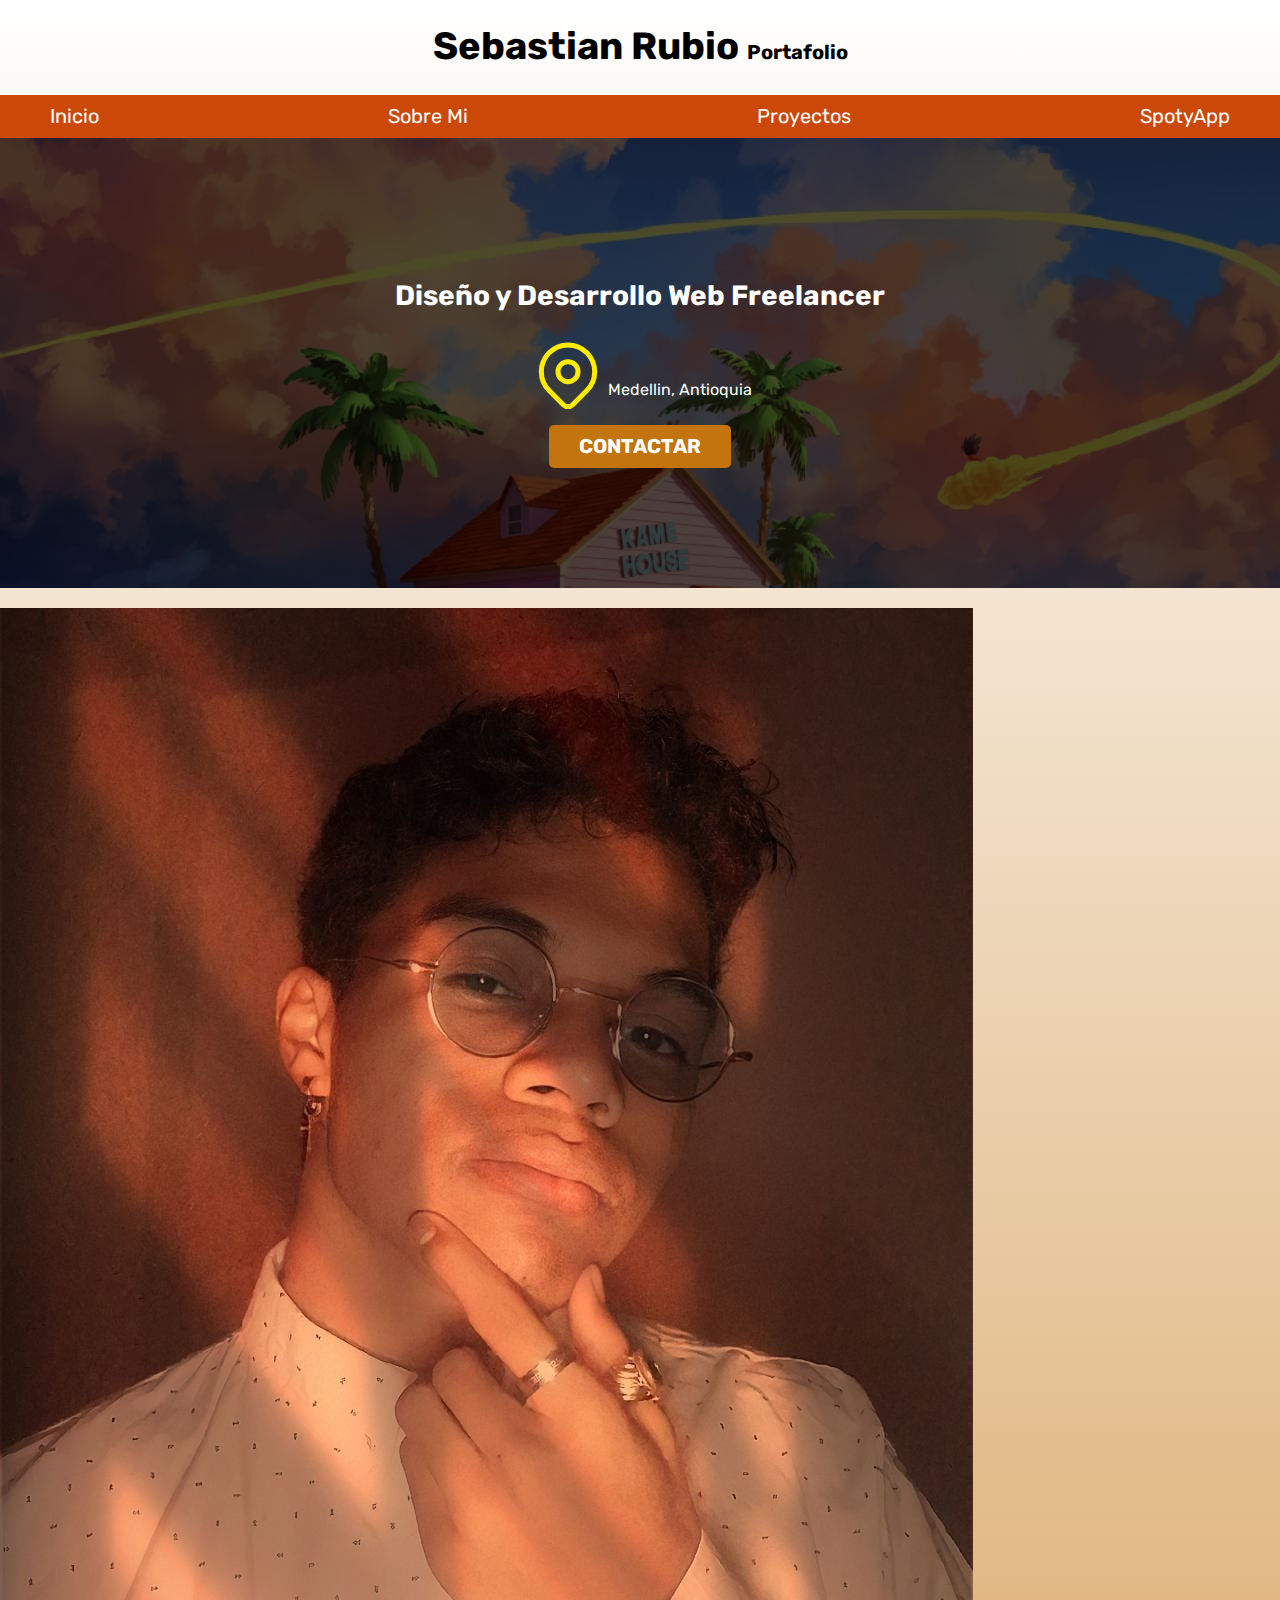
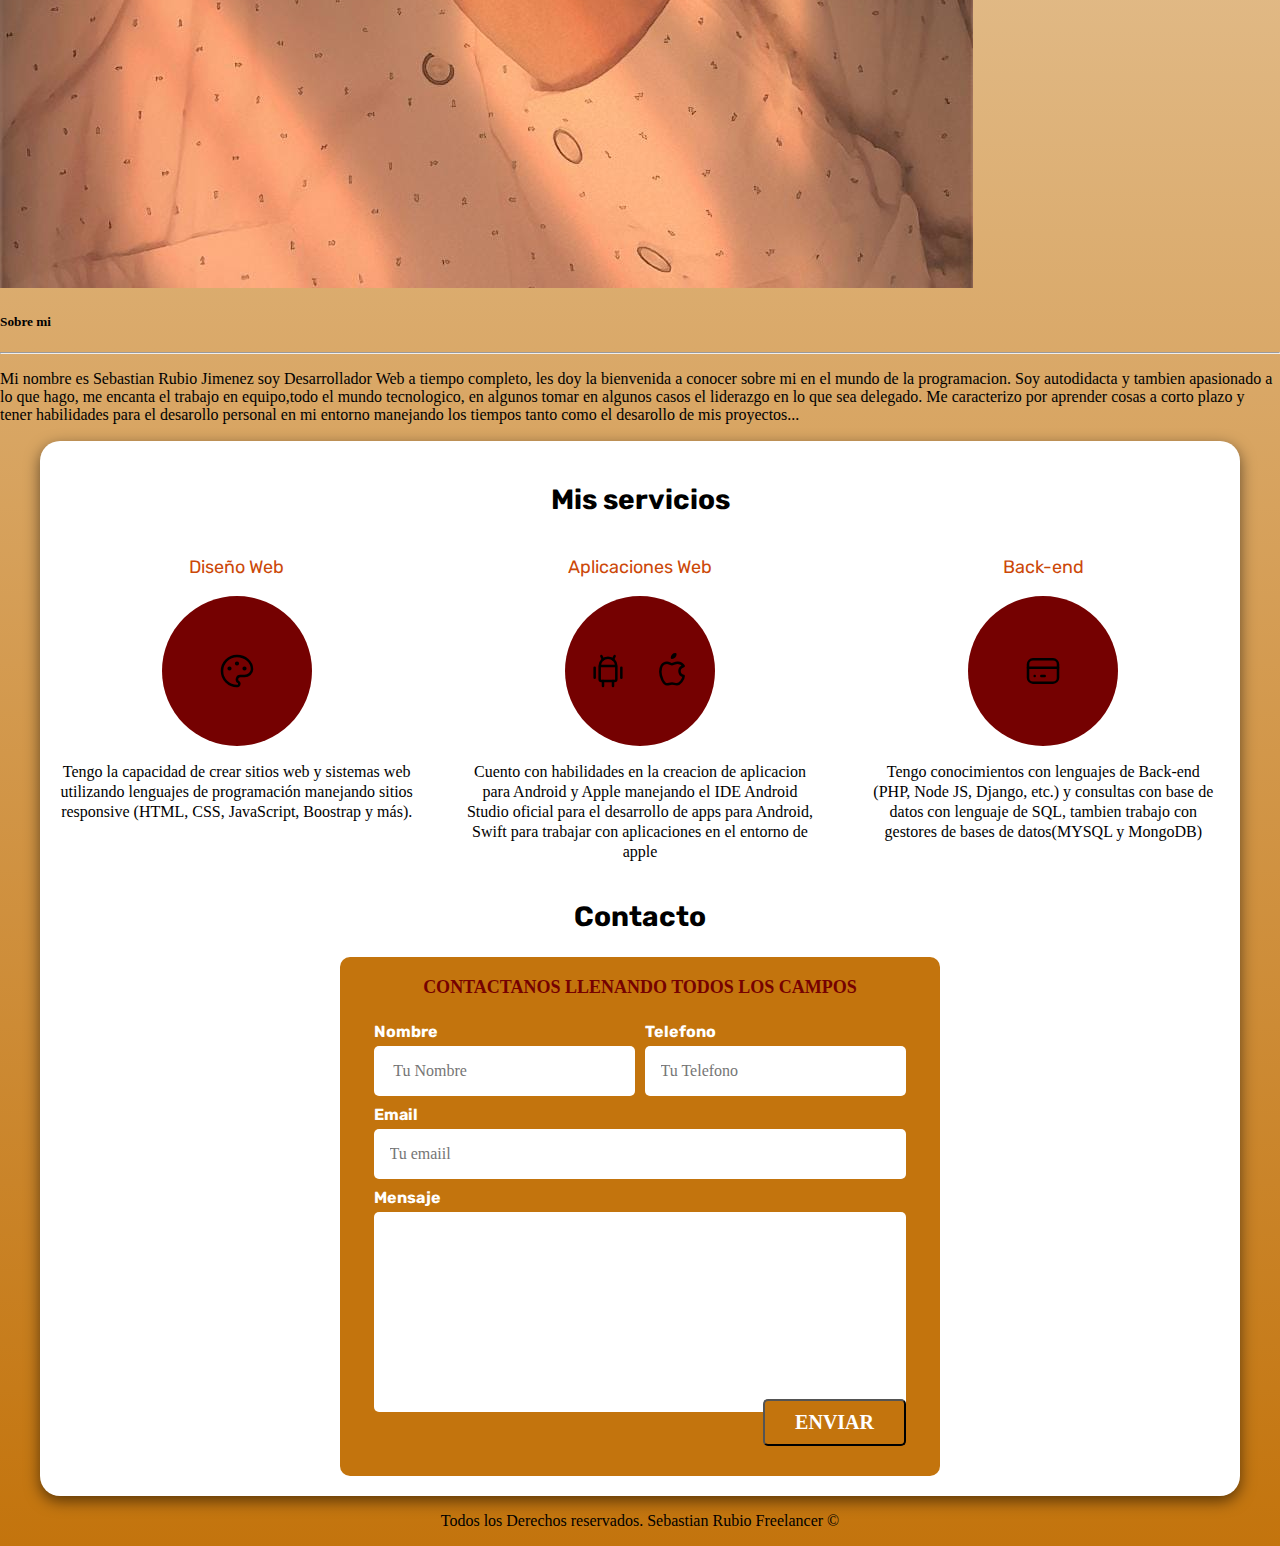
<file: index.html>
<!DOCTYPE html>
<html lang="en">

<head>
    <meta charset="UTF-8">
    <meta http-equiv="X-UA-Compatible" content="IE=edge">
    <meta name="viewport" content="width=device-width, initial-scale=1.0">
    <title>Portafolio</title>
    <link href="https://cdn.jsdelivr.net/npm/bootstrap@5.0.1/dist/css/bootstrap.min.css" rel="stylesheet" integrity="sha384-+0n0xVW2eSR5OomGNYDnhzAbDsOXxcvSN1TPprVMTNDbiYZCxYbOOl7+AMvyTG2x" crossorigin="anonymous">
    <link rel="preload" href="css/normalize.css" as="style">
    <link rel="stylesheet" href="css/normalize.css">
    <link rel="preload" href="css/estilos.css" as="style">
    <link rel="stylesheet" href="css/estilos.css">
    <link rel="preconnect" href="https://fonts.gstatic.com">
    <link href="https://fonts.googleapis.com/css2?family=Rubik:wght@500&display=swap" rel="stylesheet">
</head>

<body>

    <header>
        <h1 class="titulo">Sebastian Rubio <span>Portafolio</span> </h1>
    </header>

   

    <div class="nav-bg">
        <nav class="navegacion-principal contenedor">
            <a href="#">Inicio</a>
            <a href="#comentarios">Sobre Mi</a>
            <a href="proyectos.html">Proyectos</a>
            <a href="musica.html">SpotyApp</a>
        </nav>
    </div>


    <section class="Hero">

        <div class="contenido-Hero">
            <h2>Diseño y Desarrollo Web <span>Freelancer </span> </h2>

            <div class="ubicacion">

                <svg xmlns="http://www.w3.org/2000/svg" class="icon icon-tabler icon-tabler-map-pin" width="80"
                    height="80" viewBox="0 0 24 24" stroke-width="1.5" stroke="#ffec00" fill="none"
                    stroke-linecap="round" stroke-linejoin="round">
                    <path stroke="none" d="M0 0h24v24H0z" fill="none" />
                    <circle cx="12" cy="11" r="3" />
                    <path d="M17.657 16.657l-4.243 4.243a2 2 0 0 1 -2.827 0l-4.244 -4.243a8 8 0 1 1 11.314 0z" />
                </svg>
                </svg>

                <p>Medellin, Antioquia</p>

            </div>
            <a class="boton" href="#contacto">Contactar</a>
        </div>
        </div>
        <!--.contenido-hero-->
    </section>
    <section id="comentarios" class="py-5 bg-warning text-dark">
        <div class="container">
            <div class="row">
                <div class="col-12 col-md-6 col-lg-4 col-xl-3 mb-md-0">
                    <img src="img/img1.jpeg" class="img-fluid rounded" alt="perfil">
                </div>
                <div class="col-12 col-md-6 col-lg-8 col-xl-9">
                    <h5 class="h2">Sobre mi</h5>

                    <hr>
                    <p> Mi nombre es <span class="text-white">Sebastian Rubio Jimenez</span>
                        soy Desarrollador Web a tiempo completo, les doy la bienvenida a conocer sobre
                         mi en el mundo de la programacion. Soy autodidacta y tambien apasionado
                        a lo que hago, me encanta el trabajo en equipo,todo el mundo tecnologico, en algunos tomar en algunos casos el liderazgo 
                        en lo que sea delegado. Me caracterizo por aprender cosas a corto plazo y tener habilidades
                        para el desarollo personal en mi entorno manejando los tiempos tanto como el desarollo de mis 
                        proyectos...
                    </p>

                </div>
            </div>
        </div>


    </section>

    <main class="contenedor sombra">


        <h2>Mis servicios</h2>
        <div class="servicios">



            <section class="servicio">
                <h3>Diseño Web</h3>

                <div class="iconos">
                    <svg xmlns="http://www.w3.org/2000/svg" class="icon icon-tabler icon-tabler-palette" width="40"
                        height="40" viewBox="0 0 24 24" stroke-width="1.5" stroke="#000000" fill="none"
                        stroke-linecap="round" stroke-linejoin="round">
                        <path stroke="none" d="M0 0h24v24H0z" fill="none" />
                        <path
                            d="M12 21a9 9 0 1 1 0 -18a9 8 0 0 1 9 8a4.5 4 0 0 1 -4.5 4h-2.5a2 2 0 0 0 -1 3.75a1.3 1.3 0 0 1 -1 2.25" />
                        <circle cx="7.5" cy="10.5" r=".5" fill="currentColor" />
                        <circle cx="12" cy="7.5" r=".5" fill="currentColor" />
                        <circle cx="16.5" cy="10.5" r=".5" fill="currentColor" />
                    </svg>
                </div>
                <p> Tengo la capacidad de crear sitios web y sistemas web utilizando lenguajes de programación manejando sitios responsive (HTML, CSS, JavaScript, Boostrap y más).
                </p>
            </section>

            <section class="servicio">
                <h3>Aplicaciones Web</h3>
                <div class="iconos">
                    <svg xmlns="http://www.w3.org/2000/svg" class="icon icon-tabler icon-tabler-brand-android"
                        width="40" height="40" viewBox="0 0 24 24" stroke-width="1.5" stroke="#000000" fill="none"
                        stroke-linecap="round" stroke-linejoin="round">
                        <path stroke="none" d="M0 0h24v24H0z" fill="none" />
                        <line x1="4" y1="10" x2="4" y2="16" />
                        <line x1="20" y1="10" x2="20" y2="16" />
                        <path d="M7 9h10v8a1 1 0 0 1 -1 1h-8a1 1 0 0 1 -1 -1v-8a5 5 0 0 1 10 0" />
                        <line x1="8" y1="3" x2="9" y2="5" />
                        <line x1="16" y1="3" x2="15" y2="5" />
                        <line x1="9" y1="18" x2="9" y2="21" />
                        <line x1="15" y1="18" x2="15" y2="21" />
                    </svg>


                    <svg xmlns="http://www.w3.org/2000/svg" class="icon icon-tabler icon-tabler-brand-apple" width="40"
                        height="40" viewBox="0 0 24 24" stroke-width="1.5" stroke="#000000" fill="none"
                        stroke-linecap="round" stroke-linejoin="round">
                        <path stroke="none" d="M0 0h24v24H0z" fill="none" />
                        <path
                            d="M9 7c-3 0 -4 3 -4 5.5c0 3 2 7.5 4 7.5c1.088 -.046 1.679 -.5 3 -.5c1.312 0 1.5 .5 3 .5s4 -3 4 -5c-.028 -.01 -2.472 -.403 -2.5 -3c-.019 -2.17 2.416 -2.954 2.5 -3c-1.023 -1.492 -2.951 -1.963 -3.5 -2c-1.433 -.111 -2.83 1 -3.5 1c-.68 0 -1.9 -1 -3 -1z" />
                        <path d="M12 4a2 2 0 0 0 2 -2a2 2 0 0 0 -2 2" />
                    </svg>
                </div>
                <p>Cuento con habilidades en la creacion de aplicacion para Android y Apple
                    manejando  el IDE Android Studio oficial para el desarrollo de apps para Android, Swift para trabajar con aplicaciones en el entorno de apple
                </p>

            </section>

            <section class="servicio">
                <h3>Back-end</h3>
                <div class="iconos">
                    <svg xmlns="http://www.w3.org/2000/svg" class="icon icon-tabler icon-tabler-credit-card" width="40"
                        height="40" viewBox="0 0 24 24" stroke-width="1.5" stroke="#000000" fill="none"
                        stroke-linecap="round" stroke-linejoin="round">
                        <path stroke="none" d="M0 0h24v24H0z" fill="none" />
                        <rect x="3" y="5" width="18" height="14" rx="3" />
                        <line x1="3" y1="10" x2="21" y2="10" />
                        <line x1="7" y1="15" x2="7.01" y2="15" />
                        <line x1="11" y1="15" x2="13" y2="15" />
                    </svg>
                </div>
                <p>Tengo conocimientos con lenguajes de Back-end (PHP, Node JS, Django, etc.) y consultas con base de datos
                    con lenguaje de SQL, tambien trabajo con gestores de bases de datos(MYSQL y MongoDB) 
                </p>
            </section>

        </div>


        <section id="contacto" class="servicio">
            <h2 class="mt-5">Contacto</h2>
            <form action="" class="formulario">
                <fieldset>
                    <legend>Contactanos llenando todos los campos</legend>


                    <div class="contenedor-campos">
                        <div class="campo">
                            <label for="">Nombre</label>
                            <input class="input-text" type="text" placeholder=" Tu Nombre">

                        </div>

                        <div class="campo">
                            <label for="">Telefono</label>
                            <input class="input-text" type="tel" name="" id="" placeholder="Tu Telefono">

                        </div>

                        <div class="campo">
                            <label for="">Email</label>
                            <input class="input-text" type="email" name="" id="" placeholder="Tu emaiil">

                        </div>

                        <div class="campo">
                            <label for="">Mensaje</label>
                            <textarea class="input-text" name="" id="" cols="30" rows="10"></textarea>
                        </div>

                    </div>
                    <div class="alinear-derecha flex">
                        <input  class="boton w-100" type="submit" value="Enviar">
                    </div><!--.contenedor-campos-->


                </fieldset>

            </form>
        </section>
    </main>

    <footer class="footer">
        <p> Todos los Derechos reservados. Sebastian Rubio Freelancer &copy;</p>
    </footer>
    <script src="https://cdn.jsdelivr.net/npm/bootstrap@5.0.1/dist/js/bootstrap.bundle.min.js" integrity="sha384-gtEjrD/SeCtmISkJkNUaaKMoLD0//ElJ19smozuHV6z3Iehds+3Ulb9Bn9Plx0x4" crossorigin="anonymous"></script>

</body>

</html>
</file>
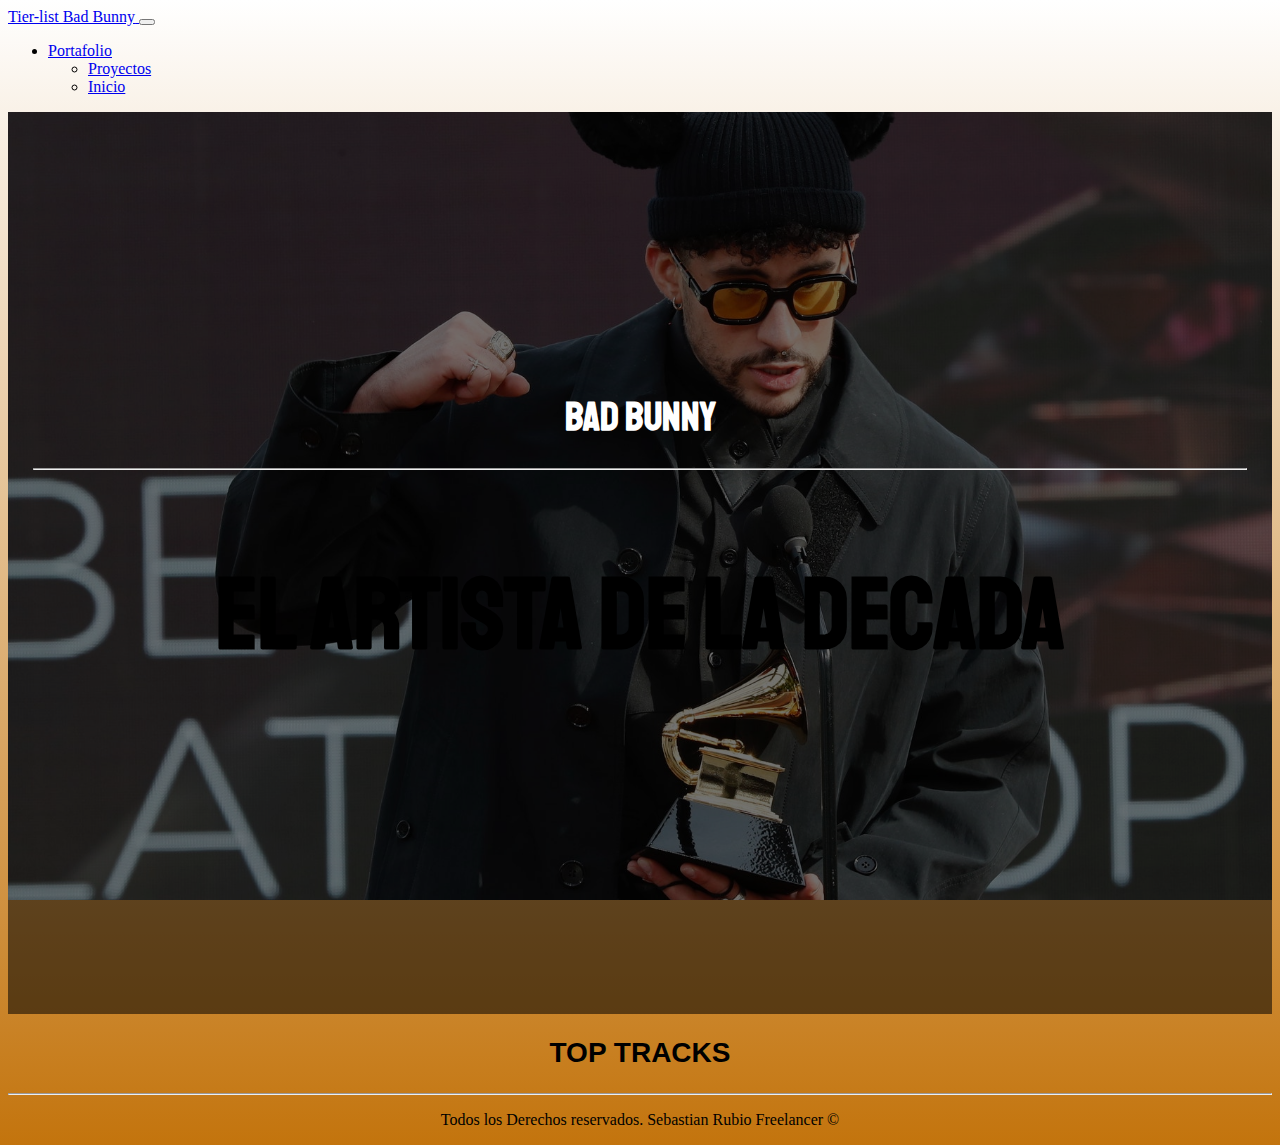
<file: musica.html>
<!DOCTYPE html>
<html lang="en">
  <head>
    <meta charset="UTF-8" />
    <meta http-equiv="X-UA-Compatible" content="IE=edge" />
    <meta name="viewport" content="width=device-width, initial-scale=1.0" />
    <title>Spotyapp</title>
    <link rel="stylesheet" href="css/estilos.css" />
    <link
      href="https://cdn.jsdelivr.net/npm/bootstrap@5.0.1/dist/css/bootstrap.min.css"
      rel="stylesheet"
      integrity="sha384-+0n0xVW2eSR5OomGNYDnhzAbDsOXxcvSN1TPprVMTNDbiYZCxYbOOl7+AMvyTG2x"
      crossorigin="anonymous"
    />
    <link rel="preconnect" href="https://fonts.gstatic.com" />
    <link
      href="https://fonts.googleapis.com/css2?family=Staatliches&display=swap"
      rel="stylesheet"
    />
  </head>
  <body>
    <nav
      id="navbar-example3"
      class="navbar navbar-expand-lg fixed-top navbar-dark bg-dark"
    >
      <div class="container">
        <a href="index.php" class="navbar-brand">
          <span class="align-middle">Tier-list Bad Bunny</span>
        </a>
        <button
          class="navbar-toggler"
          type="button"
          data-bs-toggle="collapse"
          data-bs-target="#navbarSupportedContent"
          aria-controls="navbarSupportedContent"
          aria-expanded="false"
          aria-label="Toggle navigation"
        >
          <span class="navbar-toggler-icon"></span>
        </button>
        <div class="collapse navbar-collapse" id="navbarSupportedContent">
          <ul class="navbar-nav ms-auto mb-2 mb-lg-0">
            <li class="nav-item dropdown">
              <a
                class="nav-link dropdown-toggle"
                href="#"
                id="navbarDropdown"
                role="button"
                data-bs-toggle="dropdown"
                aria-expanded="false"
              >
                Portafolio
              </a>
              <ul class="dropdown-menu" aria-labelledby="navbarDropdown">
                <li>
                  <a class="dropdown-item" href="proyectos.html"
                    ><i class="bi bi-bag-plus"></i>Proyectos</a
                  >
                </li>
                <li>
                  <a class="dropdown-item" href="index.html"
                    ><i class="bi bi-bag-check-fill"></i>Inicio</a
                  >
                </li>
              </ul>
            </li>
          </ul>
        </div>
      </div>
    </nav>

    <section id="banner">
      <div>
        <h1 class="text-center texto1">BAD BUNNY</h1>
        <hr class="p-0 bg-white" />
        <h2 class="texto1 text-white">EL ARTISTA DE LA DECADA</h2>
      </div>
    </section>

    <main>
      <h2 class="mt-5">TOP TRACKS</h2>

      <hr />

      <div class="container mt-5">
        <div
          class="row row-cols-1 row-cols-md-3 g-4"
          id="contenedorPadre"
        ></div>
      </div>
    </main>

    <footer class="footer">
      <p>Todos los Derechos reservados. Sebastian Rubio Freelancer &copy;</p>
    </footer>

    <script
      src="https://cdn.jsdelivr.net/npm/bootstrap@5.0.1/dist/js/bootstrap.bundle.min.js"
      integrity="sha384-gtEjrD/SeCtmISkJkNUaaKMoLD0//ElJ19smozuHV6z3Iehds+3Ulb9Bn9Plx0x4"
      crossorigin="anonymous"
    ></script>
    <script src="js/conexion.js"></script>
  </body>
</html>
</file>
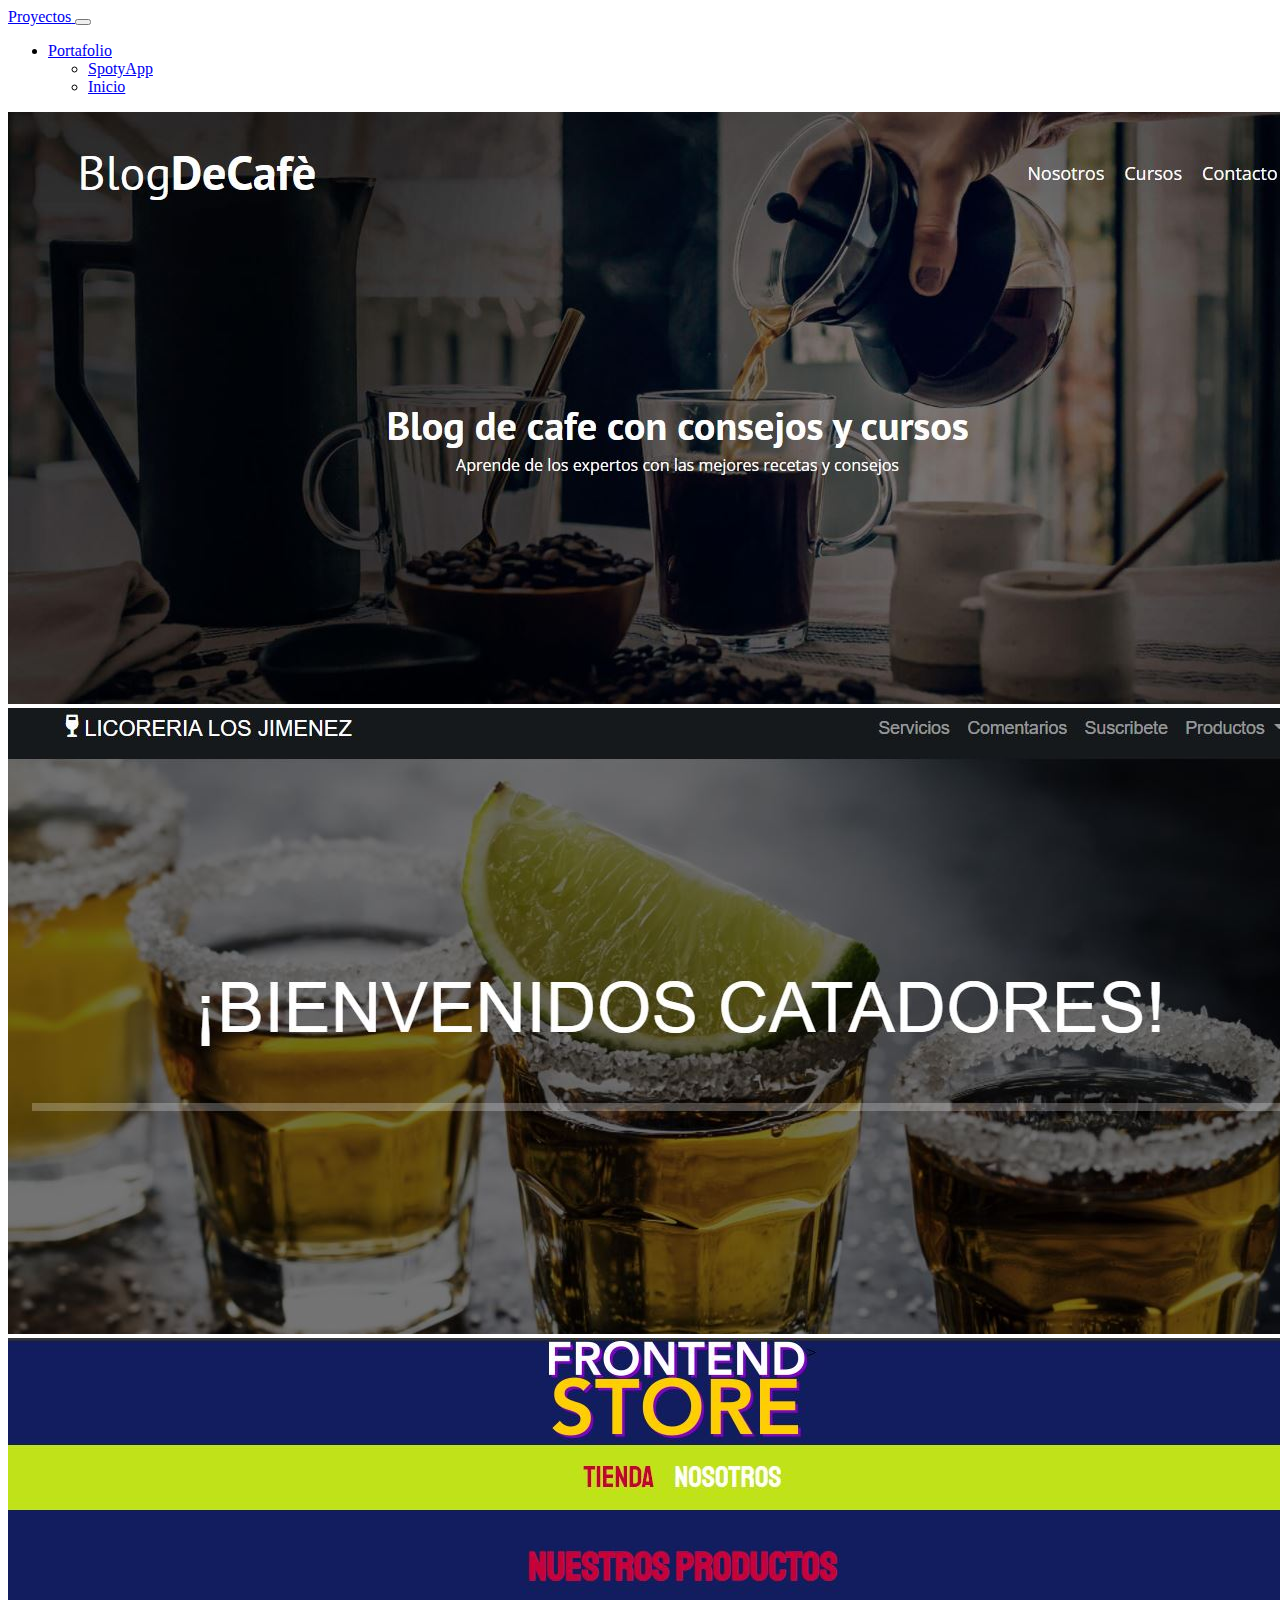
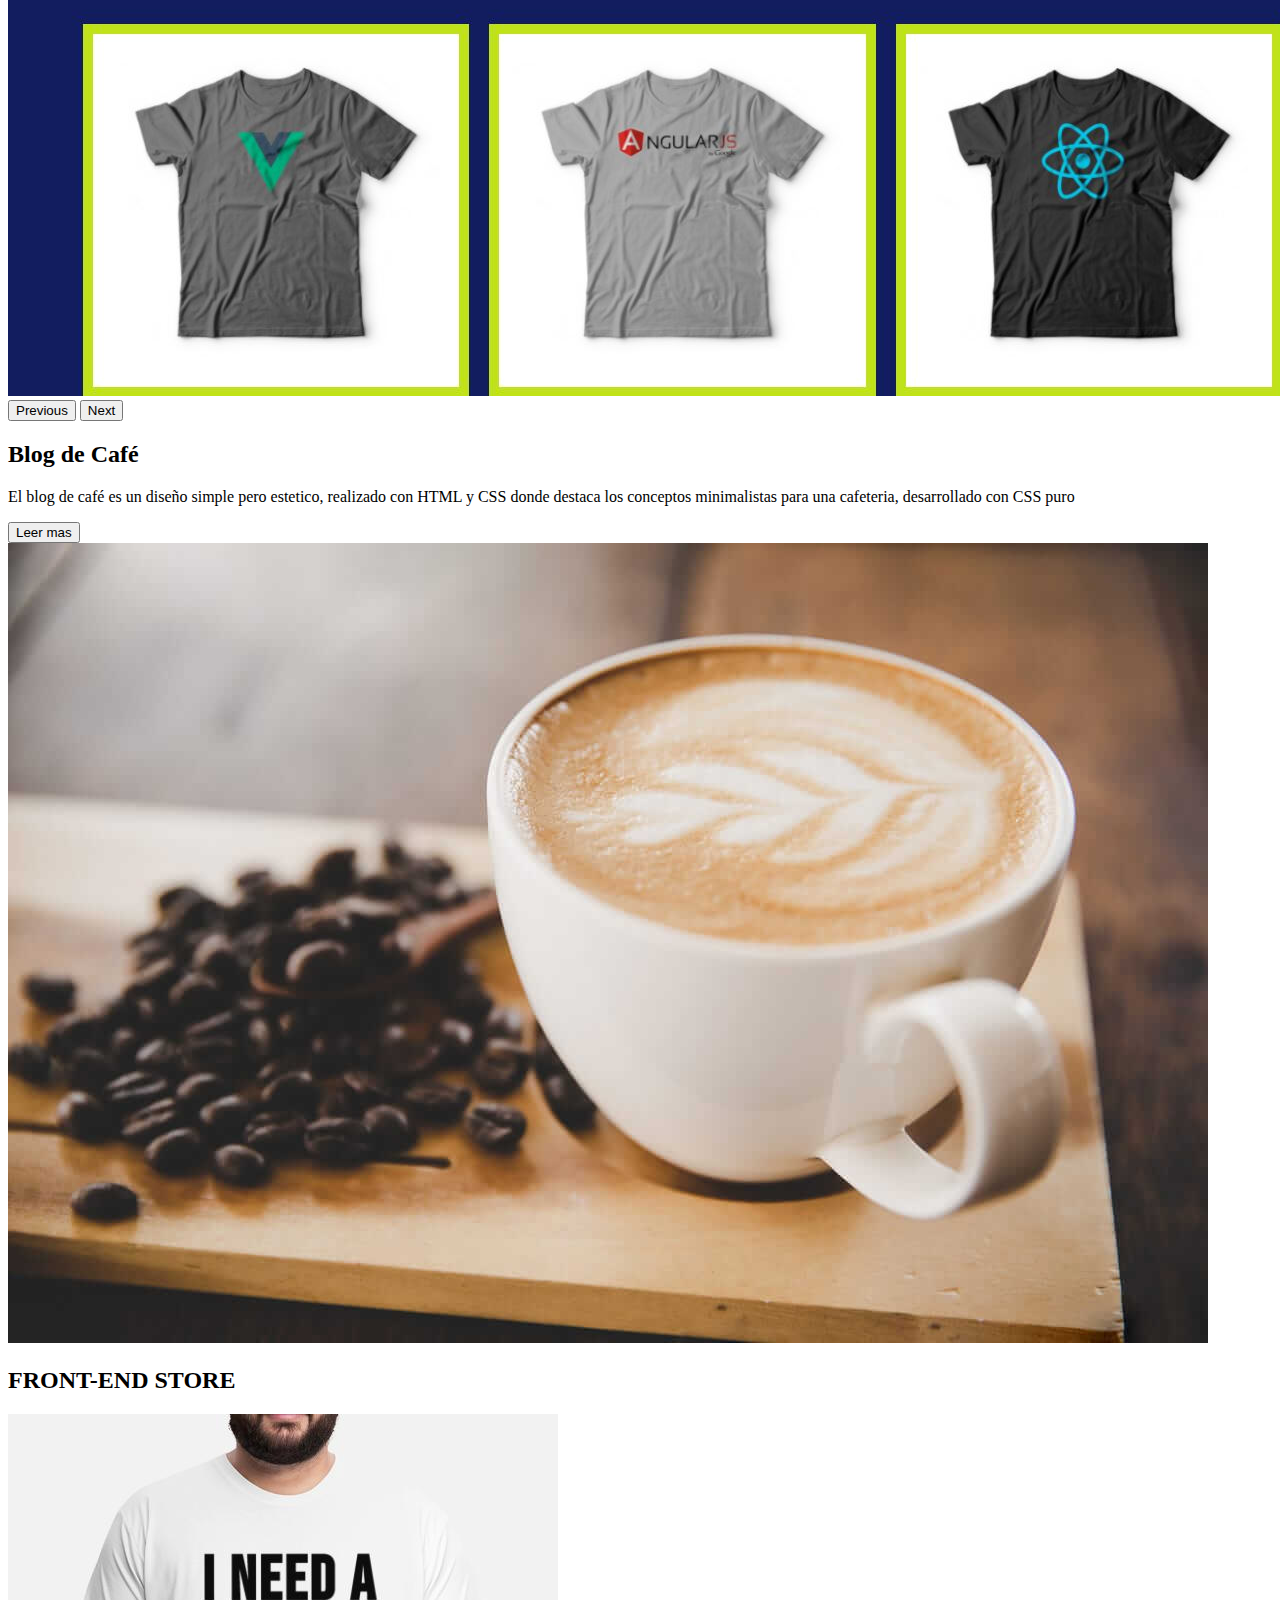
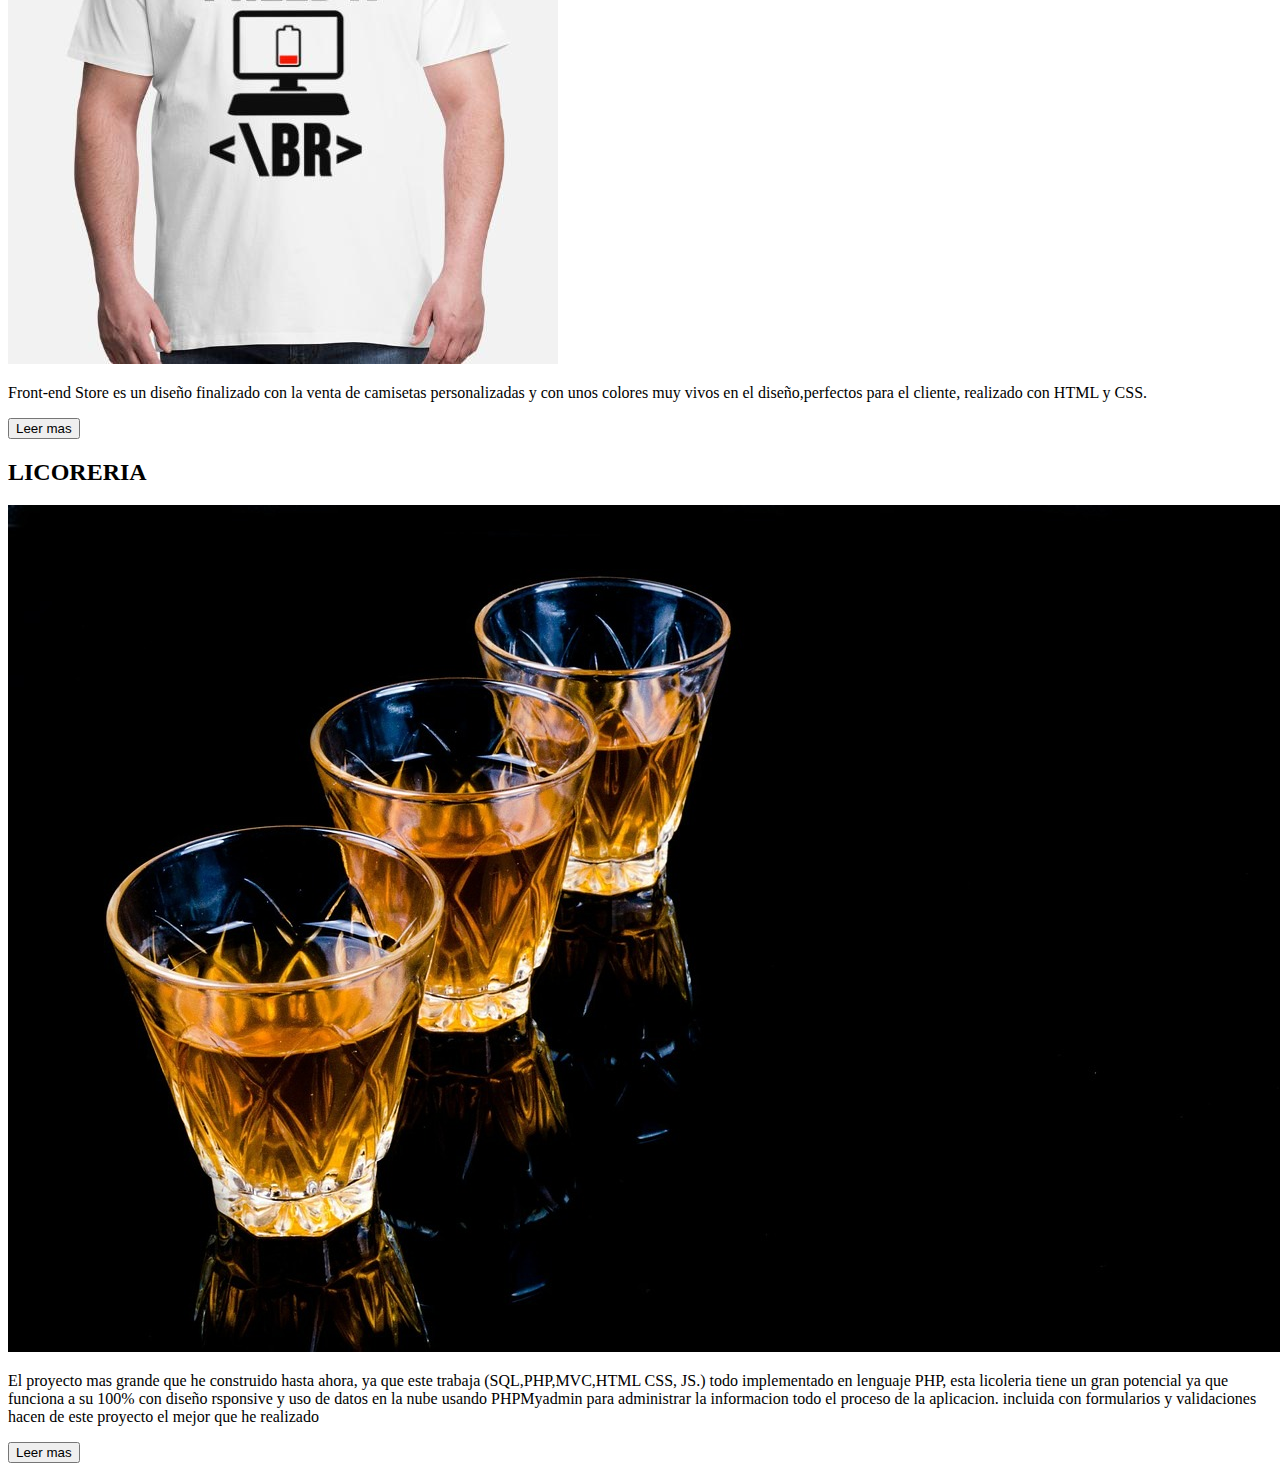
<file: proyectos.html>
<!DOCTYPE html>
<html lang="en">
<head>
    <meta charset="UTF-8">
    <meta http-equiv="X-UA-Compatible" content="IE=edge">
    <meta name="viewport" content="width=device-width, initial-scale=1.0">
    <title>Mis proyectos</title>
    <link
      href="https://cdn.jsdelivr.net/npm/bootstrap@5.0.1/dist/css/bootstrap.min.css"
      rel="stylesheet"
      integrity="sha384-+0n0xVW2eSR5OomGNYDnhzAbDsOXxcvSN1TPprVMTNDbiYZCxYbOOl7+AMvyTG2x"
      crossorigin="anonymous"
    />
</head>
<body>
    <nav
    id="navbar-example3"
    class="navbar navbar-expand-lg fixed-top navbar-dark bg-dark"
  >
    <div class="container">
      <a href="index.php" class="navbar-brand">
        <span class="align-middle">Proyectos</span>
      </a>
      <button
        class="navbar-toggler"
        type="button"
        data-bs-toggle="collapse"
        data-bs-target="#navbarSupportedContent"
        aria-controls="navbarSupportedContent"
        aria-expanded="false"
        aria-label="Toggle navigation"
      >
        <span class="navbar-toggler-icon"></span>
      </button>
      <div class="collapse navbar-collapse" id="navbarSupportedContent">
        <ul class="navbar-nav ms-auto mb-2 mb-lg-0">
          <li class="nav-item dropdown">
            <a
              class="nav-link dropdown-toggle"
              href="#"
              id="navbarDropdown"
              role="button"
              data-bs-toggle="dropdown"
              aria-expanded="false"
            >
              Portafolio
            </a>
            <ul class="dropdown-menu" aria-labelledby="navbarDropdown">
              <li>
                <a class="dropdown-item" href="musica.html"
                  ><i class="bi bi-bag-plus"></i>SpotyApp</a
                >
              </li>
              <li>
                <a class="dropdown-item" href="index.html"
                  ><i class="bi bi-bag-check-fill"></i>Inicio</a
                >
              </li>
            </ul>
          </li>
        </ul>
      </div>
    </div>
  </nav>
    
<header>

</header>

<main class="bg-dark text-white py-5">

    <div id="inicio" class="container ">
        <div class="row">
            <div class="col-12">
                <!-- slider -->
                <section id="registrarProductos.php">
                    <div id="carouselExampleControls" class="carousel slide" data-bs-ride="carousel">
                        <div class="carousel-inner">
                            <div class="carousel-item active">
                                <img src="img/img5.JPG" class="d-block w-100" alt="...">
                            </div>
                            <div class="carousel-item">
                                <img src="img/img7.JPG" class="d-block w-100" alt="...">
                            </div>
                            <div class="carousel-item">
                                <img src="img/img6.JPG" class="d-block w-100" alt="...">
                            </div>
                
                        </div>
                        <div>
                            <button class="carousel-control-prev" type="button"
                                data-bs-target="#carouselExampleControls" data-bs-slide="prev">
                                <span class="carousel-control-prev-icon" aria-hidden="true"></span>
                                <span class="visually-hidden">Previous</span>
                            </button>
                            <button class="carousel-control-next" type="button"
                                data-bs-target="#carouselExampleControls" data-bs-slide="next">
                                <span class="carousel-control-next-icon" aria-hidden="true"></span>
                                <span class="visually-hidden">Next</span>
                            </button>
                        </div>
                    </div>



                </section>
                <!-- slider -->
            </div>
        </div>
    </div>
    <!-- Servicios -->
    <div class="container">
        <div class="text-center py-5 text-white">
            <i class="bi bi-star-fill h1"></i>
            <i class="bi bi-star-fill h1"></i>
            <i class="bi bi-star-fill h1"></i>
            <i class="bi bi-star-fill h1"></i>
            <i class="bi bi-star-fill h1"></i>
        </div>
        <h2 class="text-center display-4 mb-5">Blog de Café</h2>

        <div class="row align-items-center">
            <div class="col-12 col-lg-4">
               
                <p>El blog de café es un diseño simple pero estetico, realizado con
                    HTML y CSS donde destaca los conceptos minimalistas para una cafeteria, 
                    desarrollado con CSS puro
                </p>


              <a href="https://gracious-mcclintock-a3b5e4.netlify.app/" target="_blank"> <button class="btn btn-outline-light mb-5 mb-lg-0">Leer mas</button></a> 
            </div>
            <div class="col-12 col-lg-8">
                <img src="img/img8.jpg" alt="" class="img-fluid rounded">
            </div>
        </div>

    </div>
    <!-- Servicios -->

</main>
<!-- principal -->

<!-- Comentarios -->
<section id="comentarios" class="py-5 bg-ligth text-dark">
    <div class="container">
        <div class="text-center py-5">
            <i class="bi bi-chat-right-dots h1"></i>
        </div>
        <h2 class="text-center mb-5 display-4">FRONT-END STORE</h2>


        <div class="row">
            <div class="col-12 col-md-6 col-lg-4 col-xl-3 mb-md-0">
                <img src="img/img9.jpg" class="img-fluid rounded" alt="perfil">
            </div>
            <div class="col-12 col-md-6 col-lg-8 col-xl-9">
                <p>Front-end Store es un diseño finalizado con la venta de camisetas
                    personalizadas y con unos colores muy vivos en el diseño,perfectos para el cliente, realizado con
                    HTML y CSS.
                </p>

                <a href="https://frontend-storepart1.netlify.app/index.html " target="_blank">  <button class="btn btn-outline-dark mb-5 mb-lg-0">Leer mas</button></a> 
               
            </div>
        </div>
    </div>


</section>
<!-- Comentarios -->

<!-- Suscribete -->
<section id="suscribete" class="py-5 text-light bg-secondary">
    <div class="container">
        
        <h2 class="text-center mb-5 display-4">LICORERIA</h2>


        <div class="row">
            <div class="col-12 col-md-6 col-lg-4 col-xl-3 mb-md-0">
                <img src="img/img10+.jpg" class="img-fluid rounded" alt="perfil">
            </div>
            <div class="col-12 col-md-6 col-lg-8 col-xl-9">
                <p>El proyecto mas grande que he construido hasta ahora, ya que este trabaja (SQL,PHP,MVC,HTML
                    CSS, JS.) todo implementado en lenguaje PHP, esta licoleria tiene un gran potencial ya que funciona
                    a su 100% con diseño rsponsive y uso de datos en la nube usando PHPMyadmin para administrar la informacion
                    todo el proceso de la aplicacion. incluida con formularios y validaciones hacen de este proyecto el mejor que he realizado

                </p>

                <a href="https://github.com/Sebastianrubio12/Tienditadelhorror" target="_blank">  <button class="btn btn-outline-dark mb-5 mb-lg-0">Leer mas</button></a> 
               
            </div>
        </div>
    </div>
</section>
<!-- Suscribete -->

<footer>

</footer>

 <script
      src="https://cdn.jsdelivr.net/npm/bootstrap@5.0.1/dist/js/bootstrap.bundle.min.js"
      integrity="sha384-gtEjrD/SeCtmISkJkNUaaKMoLD0//ElJ19smozuHV6z3Iehds+3Ulb9Bn9Plx0x4"
      crossorigin="anonymous"
    ></script>
</body>
</html>
</file>
<file: css/estilos.css>
:root {
  --blanco: #ffffff;
  --oscuro: #000000;
  --primario: #750101;
  --secundario: #cc4808;
  --tercero: #c3740d;
  --cuarto: #9c1300;
  --Quinto: #240c02;
  --degradado: #eef2f3;
}

/*Globales*/
html {
  font-size: 62.5%;
  box-sizing: border-box; /*esto es un truco para modelo de caja*/
  scroll-snap-type: y mandatory;
}

/*scroll snap*/
.servicios,
.navegacion-principal,
.formulario {
  scroll-snap-type: center;
  scroll-snap-type: always;
}

*,
*:before,
*:after {
  box-sizing: inherit;
}

body {
  font-size: 16px; /* 1 rem= 10px*/
  background-image: linear-gradient(
    to top,
    var(--tercero) 0%,
    var(--blanco) 100%
  );
}
.sombra {
  box-shadow: 0px 5px 15px 0px rgba(0, 0, 0, 0.55); /*Son prefijos para adaptar a navegadores*/
  background-color: var(--blanco);
  padding: 2rem;
  border-radius: 2rem; /*esquinas redondeadas*/
}

.contenedor {
  max-width: 120rem;
  margin: 0 auto;
}

.boton {
  background-color: var(--tercero);
  color: var(--blanco);
  padding: 1rem 3rem;
  margin-top: 1rem;
  font-size: 20px;
  text-decoration: none;
  text-transform: uppercase;
  font-weight: bold;
  border-radius: 0.5rem;
  width: 90%;
  text-align: center;
}
@media (min-width: 786px) {
  .boton {
    width: auto;
  }
}

/*se usa para seleccionar*/
.boton:hover {
  cursor: pointer; /*manito*/
}

/*Tipografia*/
h1 {
  font-size: 3.8rem;
}
h2 {
  font-size: 2.8rem;
}
h3 {
  font-size: 1.8rem;
}

h1,
h2,
h3 {
  text-align: center;
  font-family: "Rubik", sans-serif;
}

/*Titulos*/

.titulo span {
  font-size: 2rem;
}

/*utilidades*/
.w-sm-100 {
  width: 100%;
}

@media (min-width: 768px) {
  .w-sm-100 {
    width: auto;
  }
}

.flex {
  display: flex;
}

.alinear-derecha {
  justify-content: flex-end;
}
/*Navegacion Principal*/
.nav-bg {
  background-color: var(--secundario);
}

.navegacion-principal {
  display: flex; /* nos permite maquetar nuestras páginas web de una manera mucho más fácil de lo que se hacía con la forma              tradicional*/
  flex-direction: column;
}

@media (min-width: 768px) {
  .navegacion-principal {
    flex-direction: row;
    justify-content: space-between;
  }
}

.navegacion-principal a {
  display: block;
  text-align: center;
  color: var(--blanco);
  text-decoration: none;
  font-size: 2rem;
  padding: 1rem;
  font-family: "Rubik", sans-serif;
}

.navegacion-principal a:hover {
  background-color: var(--primario);
  color: var(--oscuro);
}

/*Hero*/

.Hero {
  background-image: url(../img/img3.jpg);
  background-repeat: no-repeat;
  background-size: cover;
  height: 450px;
  position: relative;
  margin-bottom: 2rem;
    z-index:1;
    background-attachment: fixed;
}

.contenido-Hero {
  position: absolute;
  background-color: rgb(0 0 0/ 70%);
  width: 100%;
  height: 100%;
  font-family: "Rubik", sans-serif;

  display: flex;
  flex-direction: column;
  align-items: center;
  justify-content: center; /*Esto es para posicionar contenido*/
}

.contenido-Hero h2,
.contenido-Hero p {
  color: var(--blanco);
}

.contenido-Hero .ubicacion {
  display: flex;
  align-items: flex-end;
}

/*Servicios*/

@media (min-width: 768px) {
  .servicios {
    display: grid;
    grid-template-columns: repeat(3, 1fr);
    column-gap: 5rem;
  }
}

.servicio {
  display: flex;
  flex-direction: column;
  align-items: center;
}

.servicio h3 {
  color: var(--secundario);
  font-weight: normal;
}

.servicio p {
  line-height: 2rem;
  text-align: center;
}

.servicio .iconos {
  height: 15rem;
  width: 15rem;
  background-color: var(--primario);
  border-radius: 50%;
  display: flex;
  justify-content: space-evenly;
  align-items: center;
}

/*Formuario*/

.formulario {
  background-color: var(--tercero);
  width: min(60rem, 100%); /*min utiliza el valor mas pequeño*/
  margin: o auto; /* se usa cuando tenga un formulario cuyo padre no tenga un display flex*/
  padding: 2rem;
  border-radius: 1rem;
}

.formulario fieldset {
  border: none;
}

.formulario legend {
  text-align: center;
  font-size: 1.8rem;
  text-transform: uppercase;
  font-weight: 700;
  margin-bottom: 2rem;
  color: var(--primario);
}

/*campos*/
@media (min-width: 728px) {
  .contenedor-campos {
    display: grid;
    grid-template-columns: repeat(2, 1fr);
    grid-template-rows: auto auto 20rem;
    column-gap: 1rem;
  }

  .campo:nth-child(3),
  .campo:nth-child(4) {
    /*escoge columnas*/
    grid-column: 1/3;
  }

  .campo {
    margin-bottom: 1rem;
  }

  .campo label {
    color: var(--blanco);
    font-weight: bold;
    margin-bottom: 0.5rem;
    display: block;
    font-family: "Rubik", sans-serif;
  }

  .campo textarea {
    height: 20rem;
  }

  .input-text {
    width: 100%;
    border: none;
    padding: 1.55rem;
    border-radius: 0.5rem;
  }

  .footer {
    text-align: center;
  }

  #banner{

    background-image: url(../img/img4.jpg);
    background-size: cover;
    padding: 20% 2%;
    position:relative;
    z-index:1;
    background-attachment: fixed;
}

#banner::after{
    content: '';
    position:absolute;
    background-color: black;
    height: 100%;
    width: 100%;
    left:0;
    top:0;
    opacity:0.55;
    z-index:-1; 
}

#banner h1{
    color:white;
    position:relative;
    font-size:4rem;
}

.texto1{
  font-family: 'Staatliches', cursive;
 font-size: 100px;
}
}
</file>
